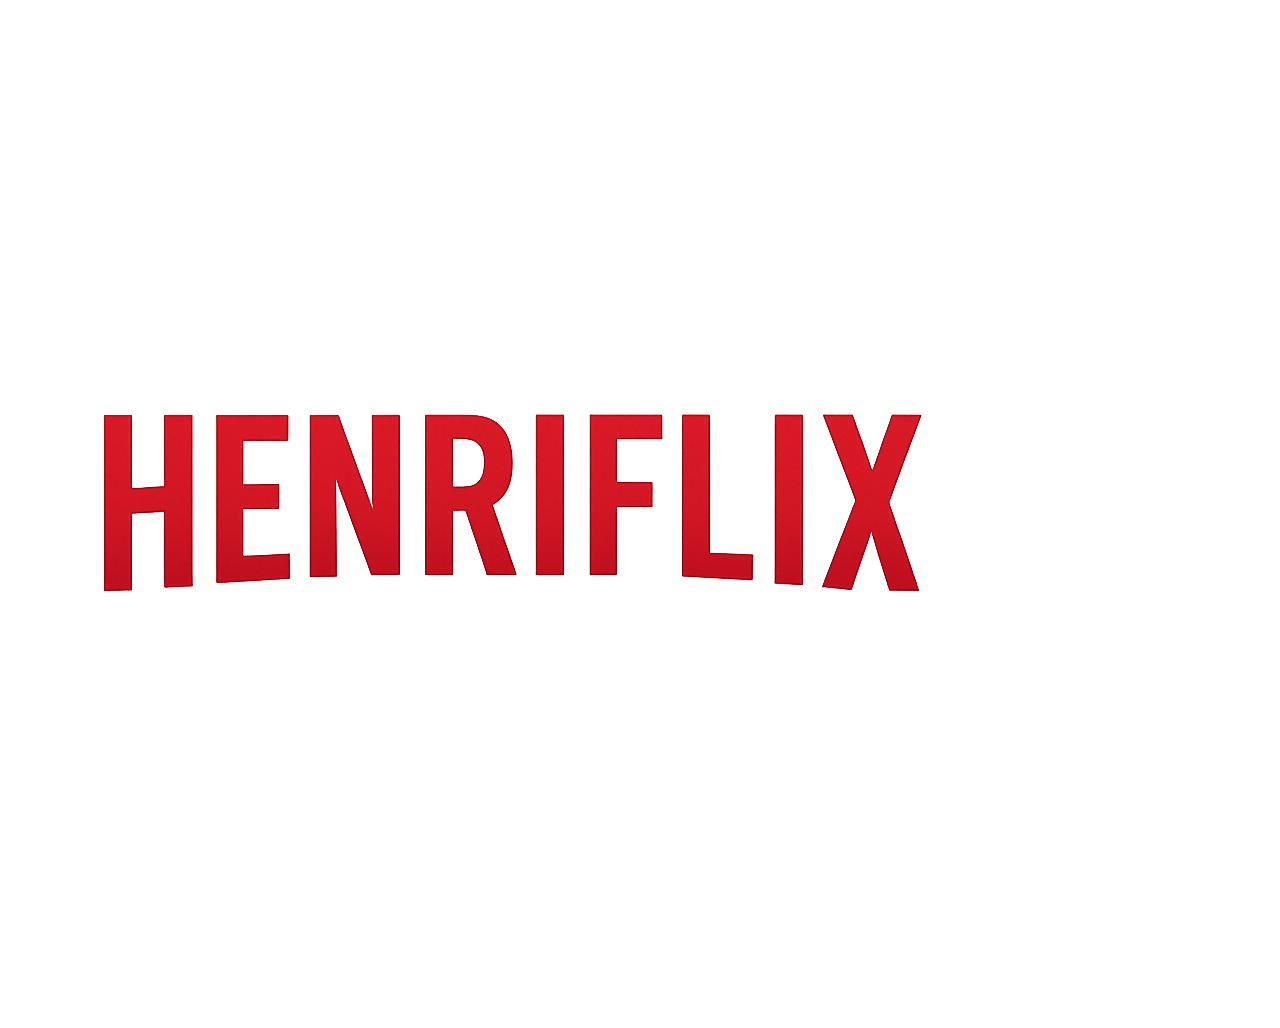
<file: Henriflix/index.html>
<!DOCTYPE html>
<html lang="pt-BR">
<head>
    <meta charset="UTF-8">
    <meta name="viewport" content="width=device-width, initial-scale=1.0">
    <title>Henriflix</title>
    <link rel="shortcut icon" href="https://encrypted-tbn0.gstatic.com/images?q=tbn:ANd9GcTglHQF5XB7uxLbjtdaYi0whHtjTbylv0BKxw&s" type="image/x-icon">
    <link rel="stylesheet" href="style.css">
</head>
<body>
    <img src="./Imagens/henriflix.png" alt="Logo do site">
</body>
</html>
</file>
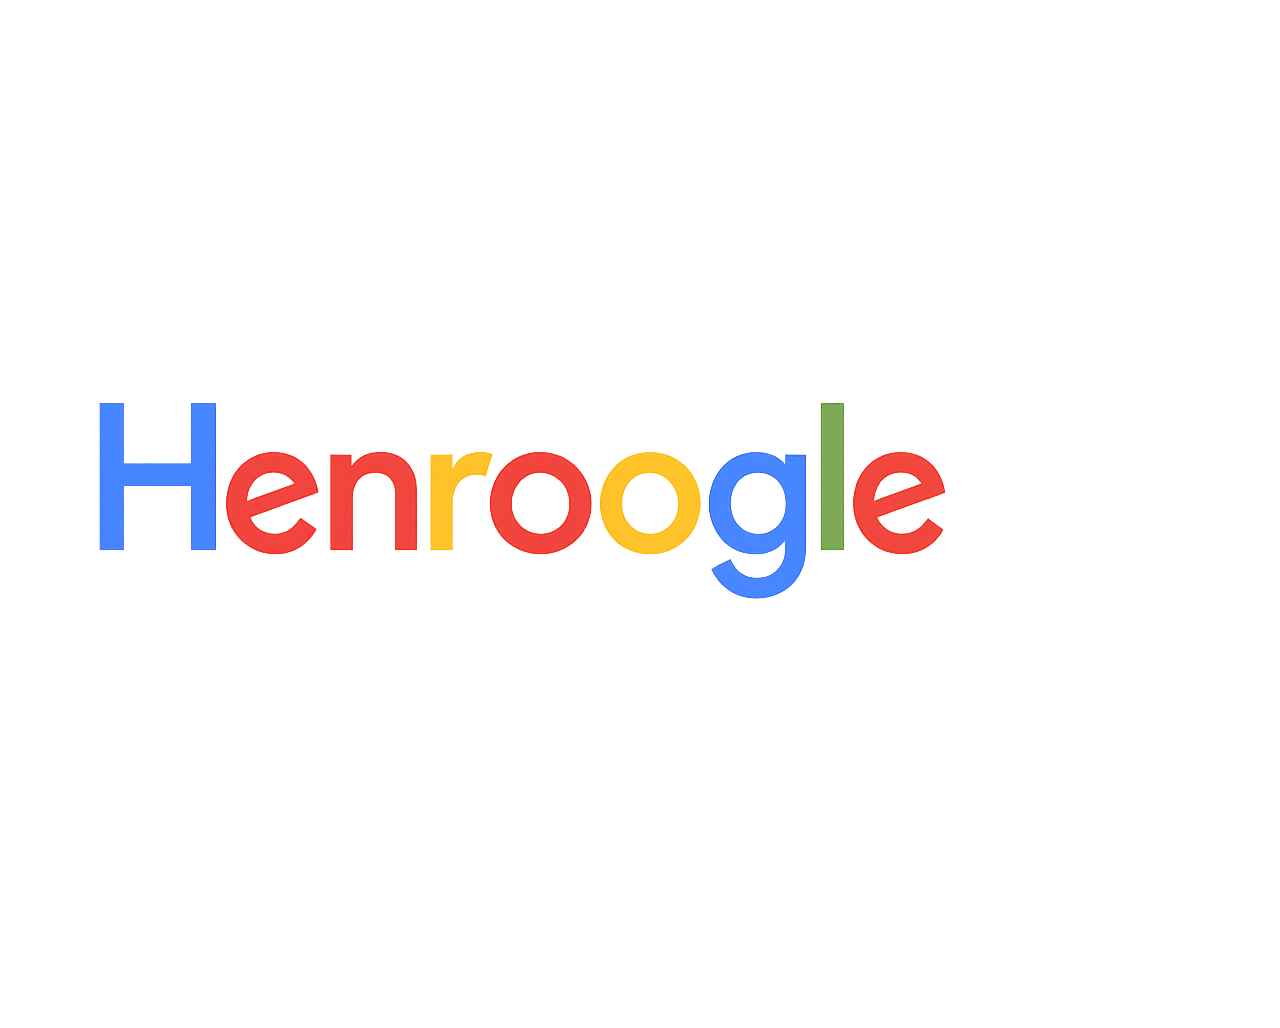
<file: Henroogle/index.html>
<!DOCTYPE html>
<html lang="pt-BR">
<head>
    <meta charset="UTF-8">
    <meta name="viewport" content="width=device-width, initial-scale=1.0">
    <title>Henroogle</title>
    <link rel="shortcut icon" href="https://sdmntprnorthcentralus.oaiusercontent.com/files/00000000-a634-622f-bd60-16f473f30f57/raw?se=2025-10-06T18%3A18%3A12Z&sp=r&sv=2024-08-04&sr=b&scid=430b143d-93fa-5096-91de-025401ff629e&skoid=71e8fa5c-90a9-4c17-827b-14c3005164d6&sktid=a48cca56-e6da-484e-a814-9c849652bcb3&skt=2025-10-06T07%3A53%3A54Z&ske=2025-10-07T07%3A53%3A54Z&sks=b&skv=2024-08-04&sig=JpVsX2Xy9yg96ub4/Npm6QIZfBidBkpi46DsGMrKa5M%3D" type="image/x-icon">
    <link rel="stylesheet" href="style.css">
</head>
<body>
    <img src="./Imagens/henroogle.png" alt="Logo do site">
</body>
</html>
</file>
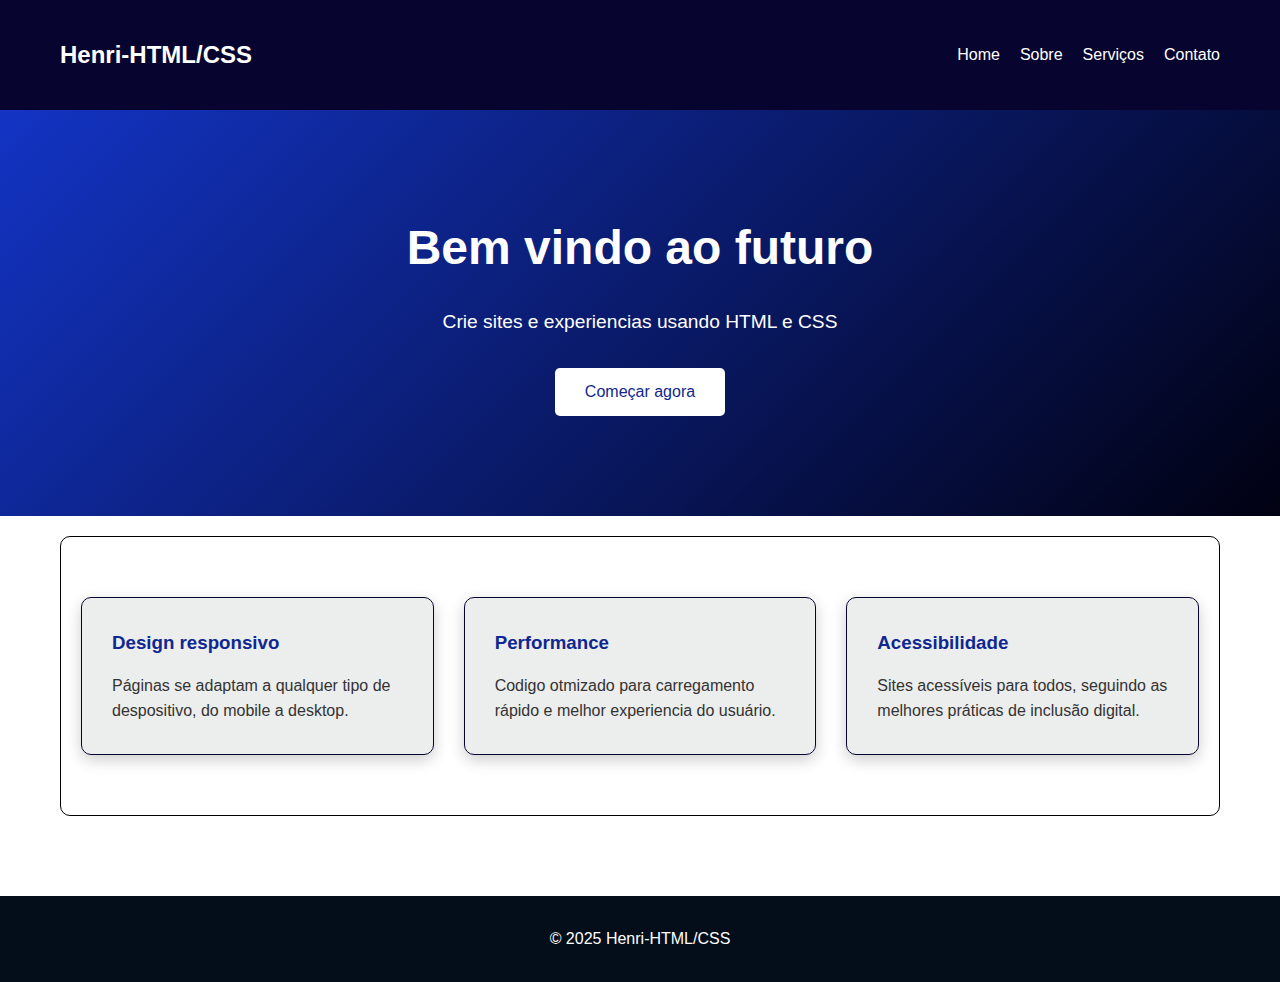
<file: Página responsiva/index.html>
<!DOCTYPE html>
<html lang="pt-BR">
<head>
    <meta charset="UTF-8">
    <meta name="viewport" content="width=device-width, initial-scale=1.0">
    <title>HenriHTML/CSS</title>
    <link rel="stylesheet" href="style.css">
</head>
<body>
    <header>
        <div class="container">
            <nav>
                <div class="logo">Henri-HTML/CSS</div>
                <ul class="menu">
                    <li><a href="#home">Home</a></li>
                    <li><a href="#sobre">Sobre</a></li>
                    <li><a href="#serviços">Serviços</a></li>
                    <li><a href="#contato">Contato</a></li>
                 </ul>
            </nav>
        </div>

    </header>
    <section class="hero">
        <h1>Bem vindo ao futuro</h1>
        <p>Crie sites e experiencias usando HTML e CSS</p>
        <button class="btn">Começar agora</button>
    </section>
<div class="container">
    <div class="cards">
        <div class="card">
            <h3>Design responsivo</h3>
            <p>Páginas se adaptam a qualquer tipo de despositivo, do mobile a desktop.</p>
        </div>

        <div class="card">
            <h3>Performance</h3>
            <p>Codigo otmizado para carregamento rápido e melhor experiencia do usuário.</p>            
        </div>

        <div class="card">
            <h3>Acessibilidade</h3>
            <p>Sites acessíveis para todos, seguindo as melhores práticas de inclusão digital.</p>
        </div>
    </div>
</div>

<footer>
    <p>&copy; 2025 Henri-HTML/CSS</p>
</file>
<file: Henriflix/style.css>
*{
margin: 0;
border: 0;
box-sizing: border-box;
}
</file>
<file: Henroogle/style.css>
*{
margin: 0;
border: 0;
box-sizing: border-box;
}
</file>
<file: Página responsiva/style.css>
* {
    margin: 0;
    padding: 0;
    box-sizing: border-box;
}

body {
    font-family: Arial, sans-serif;
    line-height: 1.6;
    color: #333;
}

.container {
    max-width: 1200px;
    margin: 0 auto;
    padding: 20px;
}

header {
    background: #07042f;
    color: white;
    padding: 1rem 0;
    position: sticky;
    top: 0;
    z-index: 1000;
}

nav {
    display: flex;
    justify-content: space-between;
    align-items: center;
}

.logo {
    font-size: 1.5rem;
    font-weight: bold;
}

.menu {
    display: flex;
    gap: 20px;
    list-style: none;
}

.menu a {
    color: white;
    text-decoration: none;
    transition: color 0.3s;
}

.menu a:hover {
    color: #3498db;
}

.hero {
    background: linear-gradient(135deg, #1334c4 0%, #010112 100%);
    color: white;
    padding: 100px 20px;
    text-align: center;
}

.hero h1 {
    font-size: 3rem;
    margin-bottom: 20px;
    animation: fade-in 1s ease;
}

.hero p {
    font-size: 1.2rem;
    margin-bottom: 30px;
}

.btn {
    background: white;
    color: #10278c;
    padding: 15px 30px;
    border: none;
    border-radius: 5px;
    font-size: 1rem;
    cursor: pointer;
    transition: all 0.3s;
}
.btn:hover {
    transform: translateY(-3px);
    box-shadow: 0 10px 20px rgba(0, 0, 0, 0.2);
}

.cards {
    display: grid;
    grid-template-columns: repeat(auto-fit, minmax(280px, 1fr));
    gap: 30px;
    padding: 60px 20px;
    border: #000000 0.5px solid;
    border-radius: 10px;
}

.card {
    background: rgba(162, 165, 165, 0.202);
    border-radius: 10px;
    box-shadow: 0 5px 15px rgba(0, 0, 0, 0.2);
    padding: 30px;
    transition: transform 0.3s box-shadow 0.3s;
    border: #07042f 0.4px solid;
}

.card:hover {
    transform: translateY(-10px);
    box-shadow: 0 15px 30px rgba(0, 0, 0, 0.2);
}

 .card h3 {
 color: #0f2791;
 margin-bottom: 15px;
}

footer {
    background: #040e1a;
    color: white;
    text-align: center;
    padding: 30px 20px;
    margin-top: 60px;
}

@keyframes fade-in{
    from{ 
        opacity: 0;
        transform: translateY(-20px);
    }
    to {
        opacity: 1;
        transform: translateY(0);
    }
}

@media (max-width: 768px) {
    .hero h1 {
        font-size: 2rem;
    }

    .menu {
        flex-direction: column;
        gap: 10px;
    }

    nav {
        flex-direction: column;
        gap: 20px;
    }
}
</file>
